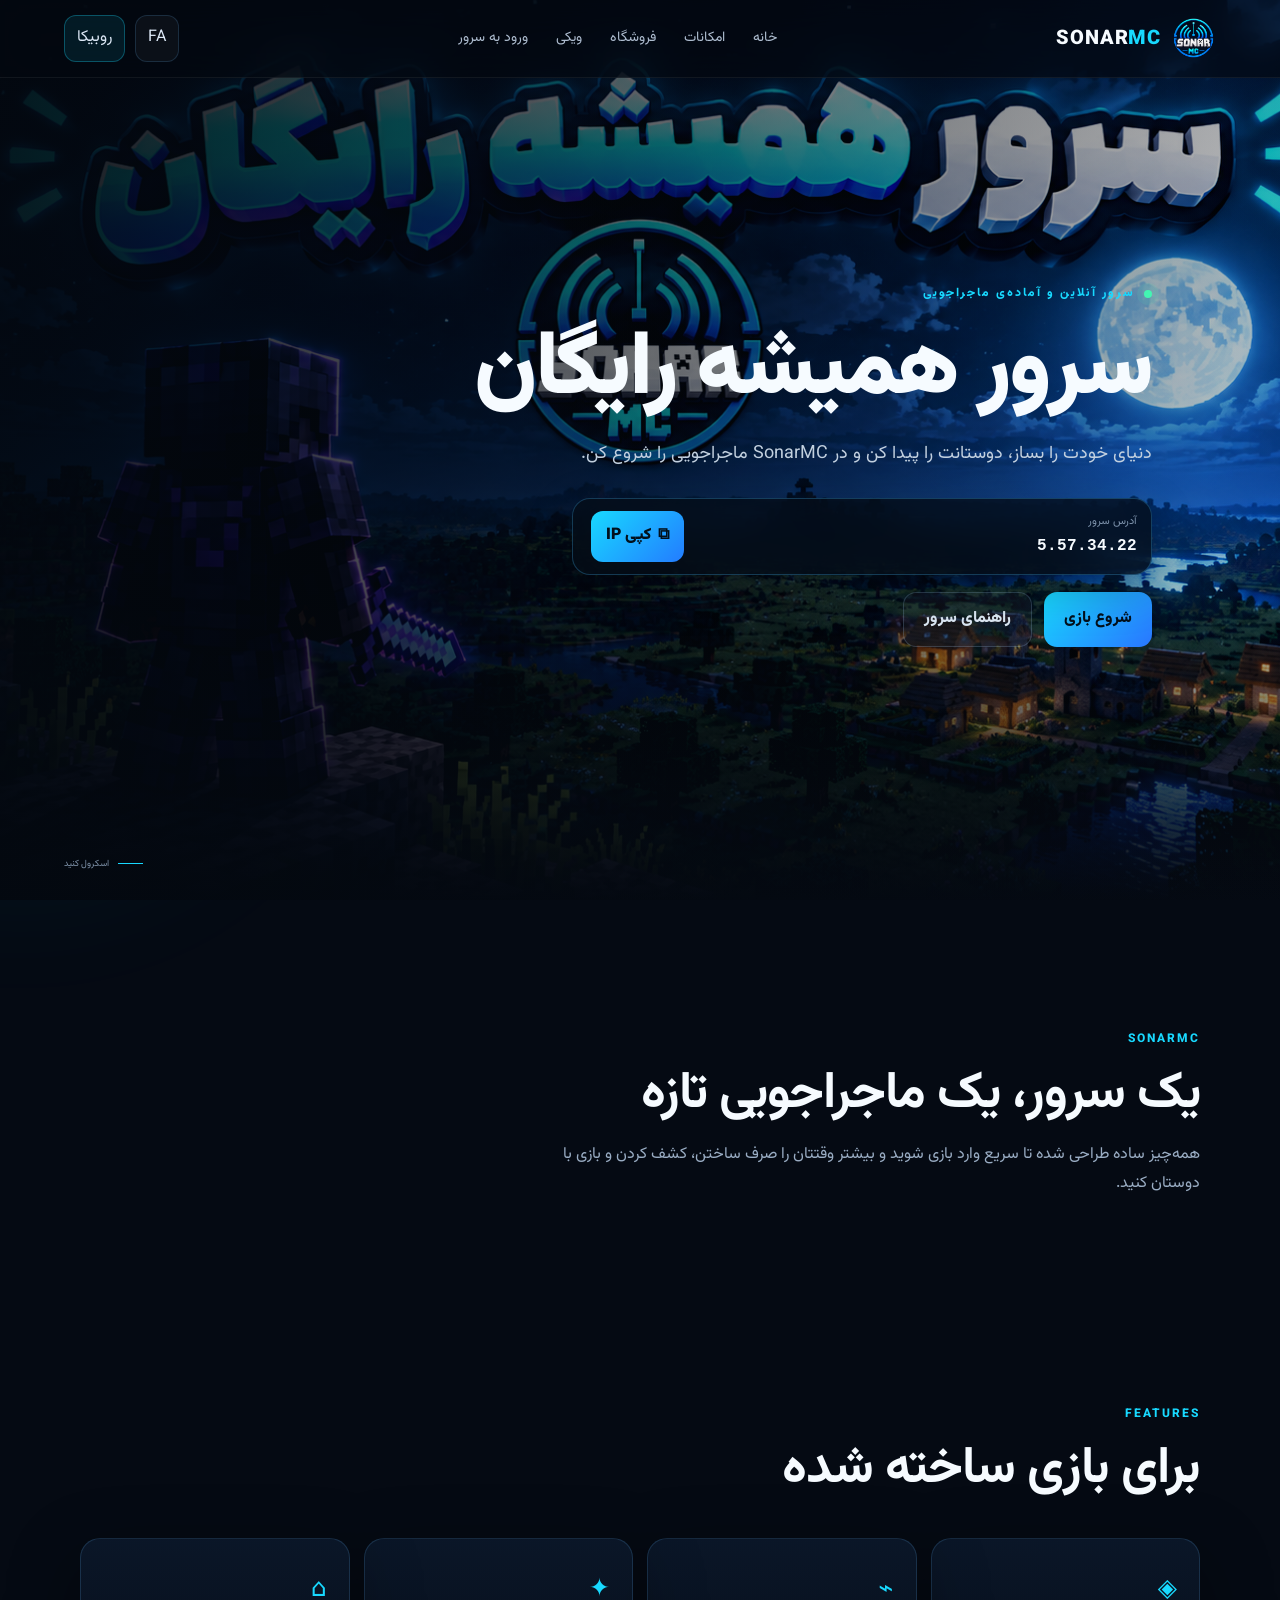
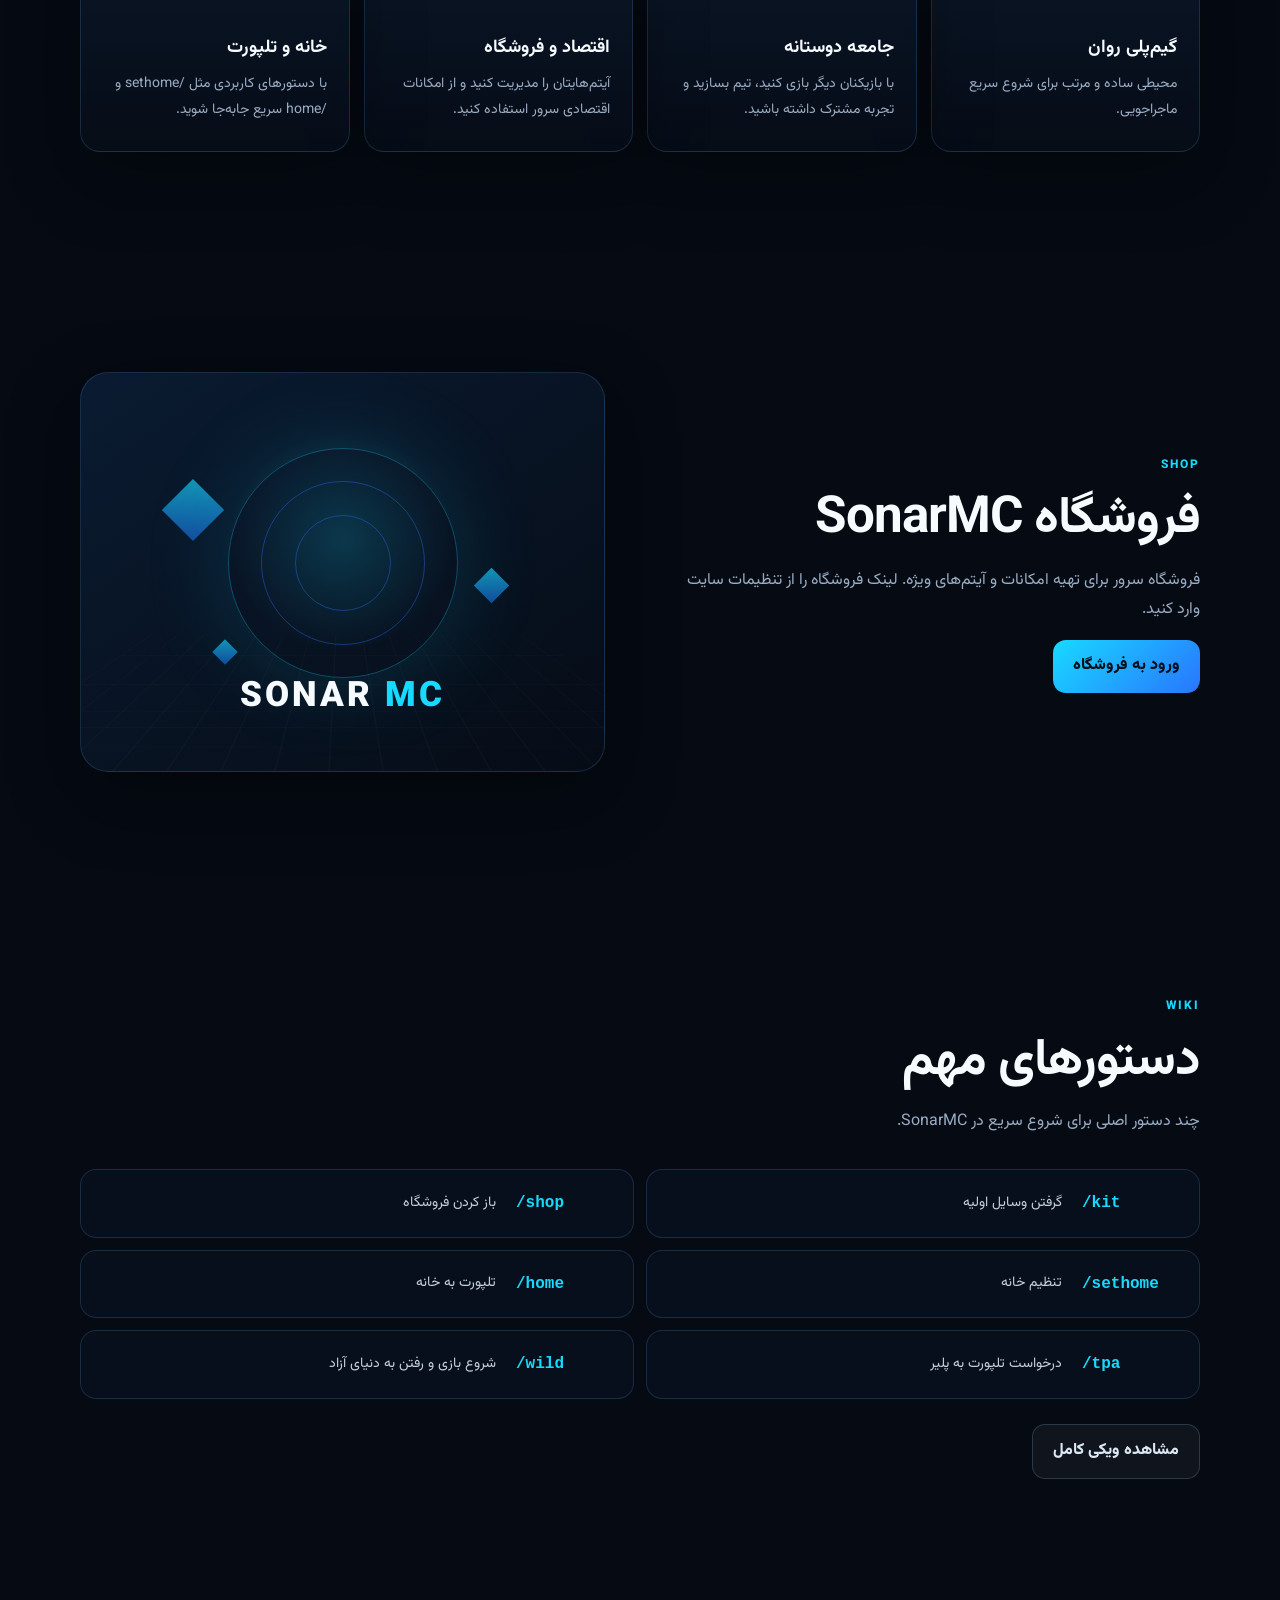
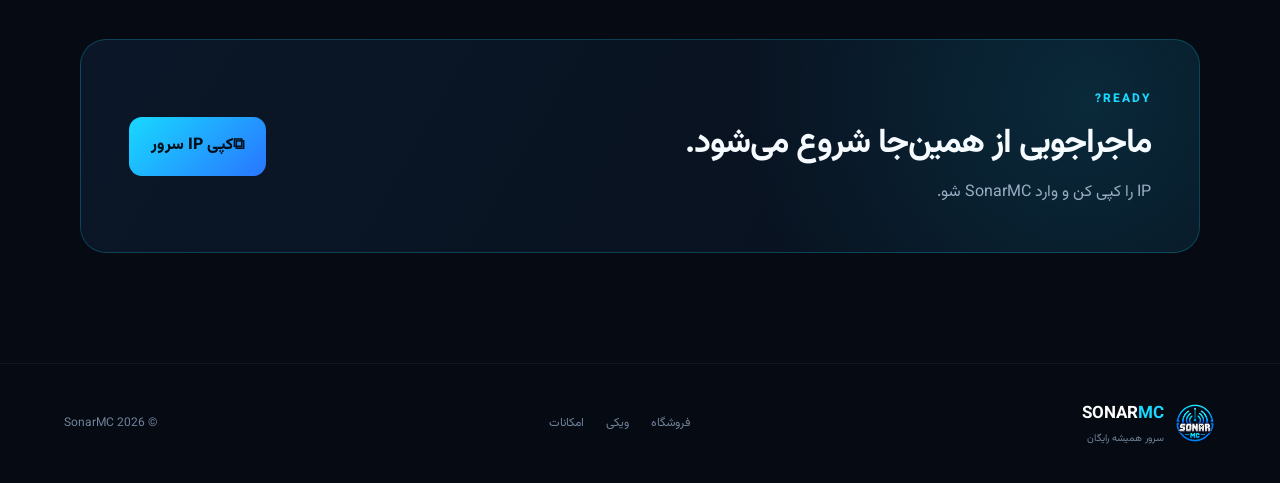
<file: index.html>
<!doctype html>
<html lang="fa" dir="rtl">
<head>
  <meta charset="utf-8">
  <meta name="viewport" content="width=device-width, initial-scale=1">
  <meta name="theme-color" content="#07111f">
  <title>SonarMC — سرور همیشه رایگان</title>
  <meta name="description" content="SonarMC — سرور ماینکرفت با جامعه‌ای دوستانه، امکانات متنوع و بازی همیشه رایگان.">
  <link rel="preload" as="image" href="assets/sonarmc-hero.png">
  <link rel="stylesheet" href="styles.css">
</head>
<body>
  <div class="ambient ambient-a"></div>
  <div class="ambient ambient-b"></div>

  <header class="site-header">
    <a class="brand" href="#top" aria-label="SonarMC">
      <img src="assets/sonarmc-logo.png" alt="SonarMC logo">
      <span>SONAR<span>MC</span></span>
    </a>

    <nav class="nav" aria-label="Main navigation">
      <a href="#top" data-i18n="nav.home">خانه</a>
      <a href="#features" data-i18n="nav.features">امکانات</a>
      <a href="#shop" data-i18n="nav.shop">فروشگاه</a>
      <a href="#wiki" data-i18n="nav.wiki">ویکی</a>
      <a href="#join" data-i18n="nav.join">ورود به سرور</a>
    </nav>

    <div class="header-actions">
      <button class="lang-switch" id="languageToggle" type="button" aria-label="Change language">
        <span class="lang-fa">FA</span><span class="lang-en">EN</span>
      </button>
      <a class="discord-btn" id="discordLink" href="#discord" data-i18n="nav.discord">روبیکا</a>
    </div>
  </header>

  <main id="top">
    <section class="hero">
      <div class="hero-bg"></div>
      <div class="hero-overlay"></div>
      <div class="hero-content reveal">
        <div class="eyebrow"><span class="pulse-dot"></span><span data-i18n="hero.eyebrow">سرور آنلاین و آماده‌ی ماجراجویی</span></div>
        <h1 data-i18n="hero.title">سرور همیشه رایگان</h1>
        <p data-i18n="hero.subtitle">دنیای خودت را بساز، دوستانت را پیدا کن و در SonarMC ماجراجویی را شروع کن.</p>

        <div class="ip-card" id="join">
          <div>
            <small data-i18n="hero.ipLabel">آدرس سرور</small>
            <strong id="serverIp">5.57.34.22</strong>
          </div>
          <button class="copy-btn" id="copyIp" type="button">
            <span class="copy-icon">⧉</span>
            <span data-i18n="hero.copy">کپی IP</span>
          </button>
        </div>

        <div class="hero-actions">
          <a class="primary-btn" href="#features" data-i18n="hero.play">شروع بازی</a>
          <a class="ghost-btn" href="#wiki" data-i18n="hero.guide">راهنمای سرور</a>
        </div>
        <div class="copy-status" id="copyStatus" role="status" aria-live="polite"></div>
      </div>

      <div class="scroll-cue"><span></span><small data-i18n="hero.scroll">اسکرول کنید</small></div>
    </section>

    <section class="section intro reveal">
      <div class="section-heading">
        <span class="section-kicker" data-i18n="intro.kicker">SONARMC</span>
        <h2 data-i18n="intro.title">یک سرور، یک ماجراجویی تازه</h2>
        <p data-i18n="intro.text">همه‌چیز ساده طراحی شده تا سریع وارد بازی شوید و بیشتر وقتتان را صرف ساختن، کشف کردن و بازی با دوستان کنید.</p>
      </div>
    </section>

    <section class="section" id="features">
      <div class="section-heading reveal">
        <span class="section-kicker" data-i18n="features.kicker">FEATURES</span>
        <h2 data-i18n="features.title">برای بازی ساخته شده</h2>
      </div>
      <div class="feature-grid">
        <article class="feature-card reveal"><div class="feature-icon">◈</div><h3 data-i18n="features.f1.title">گیم‌پلی روان</h3><p data-i18n="features.f1.text">محیطی ساده و مرتب برای شروع سریع ماجراجویی.</p></article>
        <article class="feature-card reveal"><div class="feature-icon">⌁</div><h3 data-i18n="features.f2.title">جامعه دوستانه</h3><p data-i18n="features.f2.text">با بازیکنان دیگر بازی کنید، تیم بسازید و تجربه مشترک داشته باشید.</p></article>
        <article class="feature-card reveal"><div class="feature-icon">✦</div><h3 data-i18n="features.f3.title">اقتصاد و فروشگاه</h3><p data-i18n="features.f3.text">آیتم‌هایتان را مدیریت کنید و از امکانات اقتصادی سرور استفاده کنید.</p></article>
        <article class="feature-card reveal"><div class="feature-icon">⌂</div><h3 data-i18n="features.f4.title">خانه و تلپورت</h3><p data-i18n="features.f4.text">با دستورهای کاربردی مثل /sethome و /home سریع جابه‌جا شوید.</p></article>
      </div>
    </section>

    <section class="section split-section" id="shop">
      <div class="split-copy reveal">
        <span class="section-kicker" data-i18n="shop.kicker">SHOP</span>
        <h2 data-i18n="shop.title">فروشگاه SonarMC</h2>
        <p data-i18n="shop.text">فروشگاه سرور برای تهیه امکانات و آیتم‌های ویژه.</p>
        <a class="primary-btn" id="shopLink" href="#shop" data-i18n="shop.button">ورود به فروشگاه</a>
      </div>
      <div class="visual-card reveal">
        <div class="cube cube-1"></div><div class="cube cube-2"></div><div class="cube cube-3"></div>
        <div class="visual-glow"></div>
        <div class="visual-label">SONAR <span>MC</span></div>
      </div>
    </section>

    <section class="section wiki-section" id="wiki">
      <div class="section-heading reveal">
        <span class="section-kicker" data-i18n="wiki.kicker">WIKI</span>
        <h2 data-i18n="wiki.title">دستورهای مهم</h2>
        <p data-i18n="wiki.text">چند دستور اصلی برای شروع سریع در SonarMC.</p>
      </div>
      <div class="command-grid">
        <div class="command"><code>/kit</code><span data-i18n="cmd.kit">گرفتن وسایل اولیه</span></div>
        <div class="command"><code>/shop</code><span data-i18n="cmd.shop">باز کردن فروشگاه</span></div>
        <div class="command"><code>/sethome</code><span data-i18n="cmd.sethome">تنظیم خانه</span></div>
        <div class="command"><code>/home</code><span data-i18n="cmd.home">تلپورت به خانه</span></div>
        <div class="command"><code>/tpa</code><span data-i18n="cmd.tpa">درخواست تلپورت به پلیر</span></div>
        <div class="command"><code>/wild</code><span data-i18n="cmd.wild">شروع بازی و رفتن به دنیای آزاد</span></div>
      </div>
      <a class="ghost-btn centered-btn" id="wikiLink" href="#wiki" data-i18n="wiki.button">مشاهده ویکی کامل</a>
    </section>

    <section class="cta reveal">
      <div>
        <span class="section-kicker" data-i18n="cta.kicker">READY?</span>
        <h2 data-i18n="cta.title">ماجراجویی از همین‌جا شروع می‌شود.</h2>
        <p data-i18n="cta.text">IP را کپی کن و وارد SonarMC شو.</p>
      </div>
      <button class="primary-btn big-copy" id="copyIpBottom" type="button"><span>⧉</span><span data-i18n="cta.copy">کپی IP سرور</span></button>
    </section>
  </main>

  <footer class="footer" id="discord">
    <div class="footer-brand">
      <img src="assets/sonarmc-logo.png" alt="">
      <div><strong>SONAR<span>MC</span></strong><small data-i18n="footer.tagline">سرور همیشه رایگان</small></div>
    </div>
    <div class="footer-links">
      <a href="#shop" data-i18n="footer.shop">فروشگاه</a>
      <a href="#wiki" data-i18n="footer.wiki">ویکی</a>
      <a href="#features" data-i18n="footer.features">امکانات</a>
    </div>
    <p>© <span id="year"></span> SonarMC</p>
  </footer>

  <div class="toast" id="toast" role="status" aria-live="polite"></div>
  <script src="script.js"></script>
</body>
</html>
</file>
<file: styles.css>
@import url('https://fonts.googleapis.com/css2?family=Vazirmatn:wght@400;500;600;700;800;900&display=swap');

:root{
  --bg:#050a13; --panel:rgba(10,19,33,.72); --panel2:#0b1728;
  --text:#f6fbff; --muted:#9aadc4; --cyan:#18d9ff; --blue:#2e70ff;
  --line:rgba(102,181,255,.17); --shadow:0 24px 70px rgba(0,0,0,.38);
  --radius:24px;
}
*{box-sizing:border-box}
html{scroll-behavior:smooth}
body{margin:0;background:var(--bg);color:var(--text);font-family:'Vazirmatn',system-ui,sans-serif;line-height:1.8;overflow-x:hidden}
a{color:inherit;text-decoration:none}
button{font:inherit}
.ambient{position:fixed;width:420px;height:420px;border-radius:50%;filter:blur(100px);opacity:.12;pointer-events:none;z-index:-1}
.ambient-a{background:#087bff;top:8%;right:-160px}.ambient-b{background:#00e5ff;bottom:8%;left:-190px}
.site-header{position:fixed;top:0;left:0;right:0;height:78px;display:flex;align-items:center;justify-content:space-between;padding:0 5vw;background:rgba(4,9,17,.64);backdrop-filter:blur(18px);border-bottom:1px solid rgba(255,255,255,.06);z-index:50}
.brand{display:flex;align-items:center;gap:10px;font-weight:900;font-size:20px;letter-spacing:.8px}
.brand img{width:45px;height:45px;object-fit:contain}.brand span span,.footer-brand strong span{color:var(--cyan)}
.nav{display:flex;gap:28px;color:#aebdd0;font-size:14px}.nav a{transition:.25s}.nav a:hover{color:#fff}
.header-actions{display:flex;gap:10px;align-items:center}.lang-switch,.discord-btn{border:1px solid var(--line);background:rgba(255,255,255,.04);color:#dce8f6;padding:8px 12px;border-radius:12px;cursor:pointer}.discord-btn{background:rgba(24,217,255,.09);border-color:rgba(24,217,255,.3)}
.lang-en{display:none}.lang-switch.en .lang-fa{display:none}.lang-switch.en .lang-en{display:inline}.lang-switch.en{direction:ltr}

.hero{min-height:850px;height:100vh;position:relative;display:flex;align-items:center;overflow:hidden}
.hero-bg{position:absolute;inset:0;background:url('assets/sonarmc-hero.png') center/cover no-repeat;transform:scale(1.04);filter:saturate(.9) contrast(1.06)}
.hero-overlay{position:absolute;inset:0;background:linear-gradient(90deg,rgba(3,8,15,.92) 0%,rgba(3,8,15,.64) 42%,rgba(3,8,15,.18) 100%),linear-gradient(0deg,#050a13 0%,transparent 35%,rgba(2,7,13,.2) 100%)}
.hero-content{position:relative;z-index:2;width:min(680px,90vw);margin-right:10vw;padding-top:60px}
.eyebrow,.section-kicker{color:var(--cyan);font-size:12px;font-weight:800;letter-spacing:2px}.eyebrow{display:flex;align-items:center;gap:9px}
.pulse-dot{width:8px;height:8px;background:#43f5b2;border-radius:50%;box-shadow:0 0 0 7px rgba(67,245,178,.08);animation:pulse 1.7s infinite}
h1{font-size:clamp(52px,7vw,94px);line-height:1.08;margin:18px 0 16px;font-weight:900;letter-spacing:-2px}
.hero-content>p{font-size:18px;color:#c2d0df;max-width:580px;margin-bottom:28px}
.ip-card{display:flex;align-items:center;justify-content:space-between;gap:20px;width:min(580px,100%);padding:12px 14px 12px 18px;border:1px solid rgba(72,188,255,.26);background:rgba(4,12,23,.75);backdrop-filter:blur(15px);border-radius:18px;box-shadow:0 14px 45px rgba(0,0,0,.25)}
.ip-card small{display:block;color:#7f94ad;font-size:11px}.ip-card strong{display:block;font-family:ui-monospace,SFMono-Regular,Menlo,monospace;direction:ltr;text-align:left;letter-spacing:.4px}
.copy-btn,.primary-btn,.ghost-btn{border:0;cursor:pointer;transition:transform .25s,box-shadow .25s,background .25s}.copy-btn{display:flex;align-items:center;gap:7px;background:linear-gradient(135deg,var(--cyan),#237cff);color:#02101b;font-weight:900;padding:11px 15px;border-radius:12px;white-space:nowrap}.copy-btn:hover,.primary-btn:hover{transform:translateY(-2px);box-shadow:0 12px 28px rgba(24,217,255,.22)}
.hero-actions{display:flex;gap:12px;margin-top:17px}.primary-btn,.ghost-btn{display:inline-flex;align-items:center;justify-content:center;padding:12px 20px;border-radius:13px;font-weight:800}.primary-btn{background:linear-gradient(135deg,var(--cyan),#2975ff);color:#03101b}.ghost-btn{border:1px solid rgba(144,185,225,.22);background:rgba(255,255,255,.045);color:#dce8f4}.ghost-btn:hover{background:rgba(255,255,255,.08)}
.copy-status{height:24px;color:#70f0c1;font-size:13px;margin-top:6px}
.scroll-cue{position:absolute;bottom:28px;left:5vw;display:flex;align-items:center;gap:9px;color:#7f93aa;font-size:11px}.scroll-cue span{width:25px;height:1px;background:var(--cyan)}

.section{width:min(1120px,90vw);margin:0 auto;padding:110px 0}.intro{padding-top:125px;padding-bottom:75px}.section-heading{max-width:700px}.section-heading h2,.split-copy h2,.cta h2{font-size:clamp(32px,4vw,54px);line-height:1.2;margin:10px 0 14px;letter-spacing:-1px}.section-heading p,.split-copy p{color:var(--muted);max-width:660px}
.feature-grid{display:grid;grid-template-columns:repeat(4,1fr);gap:14px;margin-top:38px}.feature-card{padding:28px 22px;border:1px solid var(--line);border-radius:20px;background:linear-gradient(180deg,rgba(13,28,48,.72),rgba(7,14,25,.7));box-shadow:var(--shadow);min-height:210px;transition:transform .3s,border-color .3s}.feature-card:hover{transform:translateY(-6px);border-color:rgba(24,217,255,.38)}.feature-icon{font-size:25px;color:var(--cyan);margin-bottom:20px}.feature-card h3{margin:0 0 8px;font-size:18px}.feature-card p{color:var(--muted);font-size:14px;margin:0}
.split-section{display:grid;grid-template-columns:1fr 1fr;gap:70px;align-items:center}.visual-card{min-height:400px;border-radius:28px;border:1px solid var(--line);background:radial-gradient(circle at 50% 42%,rgba(24,217,255,.18),transparent 32%),linear-gradient(145deg,#0a1b31,#060c16);position:relative;overflow:hidden;box-shadow:var(--shadow)}.visual-card:before{content:"";position:absolute;inset:0;background-image:linear-gradient(rgba(255,255,255,.025) 1px,transparent 1px),linear-gradient(90deg,rgba(255,255,255,.025) 1px,transparent 1px);background-size:36px 36px;transform:perspective(500px) rotateX(62deg) scale(1.5);transform-origin:center bottom}.visual-glow{position:absolute;width:230px;height:230px;border-radius:50%;border:1px solid rgba(24,217,255,.3);box-shadow:0 0 90px rgba(24,217,255,.16);top:75px;left:50%;transform:translateX(-50%)}.visual-glow:before,.visual-glow:after{content:"";position:absolute;border:1px solid rgba(46,112,255,.4);border-radius:50%;inset:32px}.visual-glow:after{inset:66px}.visual-label{position:absolute;bottom:42px;left:0;right:0;text-align:center;font-weight:900;font-size:35px;letter-spacing:3px}.visual-label span{color:var(--cyan)}.cube{position:absolute;width:44px;height:44px;background:linear-gradient(135deg,#18d9ff,#1766dd);transform:rotate(45deg);opacity:.65}.cube-1{top:115px;left:90px}.cube-2{top:200px;right:100px;width:25px;height:25px}.cube-3{bottom:110px;left:135px;width:18px;height:18px}
.command-grid{display:grid;grid-template-columns:repeat(2,1fr);gap:12px;margin:32px 0 25px}.command{display:flex;align-items:center;gap:20px;padding:19px 22px;background:var(--panel);border:1px solid var(--line);border-radius:16px}.command code{direction:ltr;color:var(--cyan);font-family:ui-monospace,monospace;font-size:16px;font-weight:900;min-width:95px}.command span{color:#c3d0de;font-size:14px}.centered-btn{margin:auto}
.cta{width:min(1120px,90vw);margin:50px auto 110px;padding:45px 48px;border:1px solid rgba(24,217,255,.22);border-radius:26px;background:radial-gradient(circle at 90% 30%,rgba(24,217,255,.12),transparent 34%),linear-gradient(120deg,#0b1728,#07101d);display:flex;align-items:center;justify-content:space-between;gap:30px}.cta h2{font-size:34px}.cta p{color:var(--muted);margin:0}.big-copy{padding:15px 22px;white-space:nowrap}
.footer{border-top:1px solid rgba(255,255,255,.06);padding:35px 5vw;display:flex;align-items:center;justify-content:space-between;color:#71839a;font-size:12px}.footer-brand{display:flex;align-items:center;gap:10px}.footer-brand img{width:42px;height:42px;object-fit:contain}.footer-brand strong{display:block;color:#fff;font-size:17px}.footer-brand small{display:block}.footer-links{display:flex;gap:22px}.footer-links a:hover{color:#fff}
.toast{position:fixed;bottom:25px;left:50%;transform:translate(-50%,20px);background:#0d1d30;color:#dff8ff;border:1px solid rgba(24,217,255,.3);padding:10px 17px;border-radius:12px;opacity:0;pointer-events:none;transition:.3s;z-index:100}.toast.show{opacity:1;transform:translate(-50%,0)}
.reveal{opacity:0;transform:translateY(24px);transition:opacity .8s ease,transform .8s ease}.reveal.visible{opacity:1;transform:none}
@keyframes pulse{50%{box-shadow:0 0 0 11px rgba(67,245,178,0)}}
@media(max-width:900px){.nav{display:none}.site-header{padding:0 4vw}.hero{min-height:760px}.hero-content{margin:0 6vw}.hero-overlay{background:linear-gradient(90deg,rgba(3,8,15,.92),rgba(3,8,15,.48)),linear-gradient(0deg,#050a13,transparent 45%)}.feature-grid{grid-template-columns:repeat(2,1fr)}.split-section{grid-template-columns:1fr;gap:35px}.visual-card{min-height:330px}.cta{margin-bottom:70px}}
@media(max-width:600px){h1{font-size:50px}.hero-content>p{font-size:15px}.ip-card{align-items:stretch;flex-direction:column}.copy-btn{justify-content:center}.hero-actions{flex-direction:column}.hero-actions>*{width:100%}.feature-grid,.command-grid{grid-template-columns:1fr}.section{padding:75px 0}.cta{padding:30px 24px;flex-direction:column;align-items:stretch}.big-copy{width:100%}.footer{flex-wrap:wrap;gap:20px}.footer-links{order:3;width:100%;justify-content:center}}
</file>
